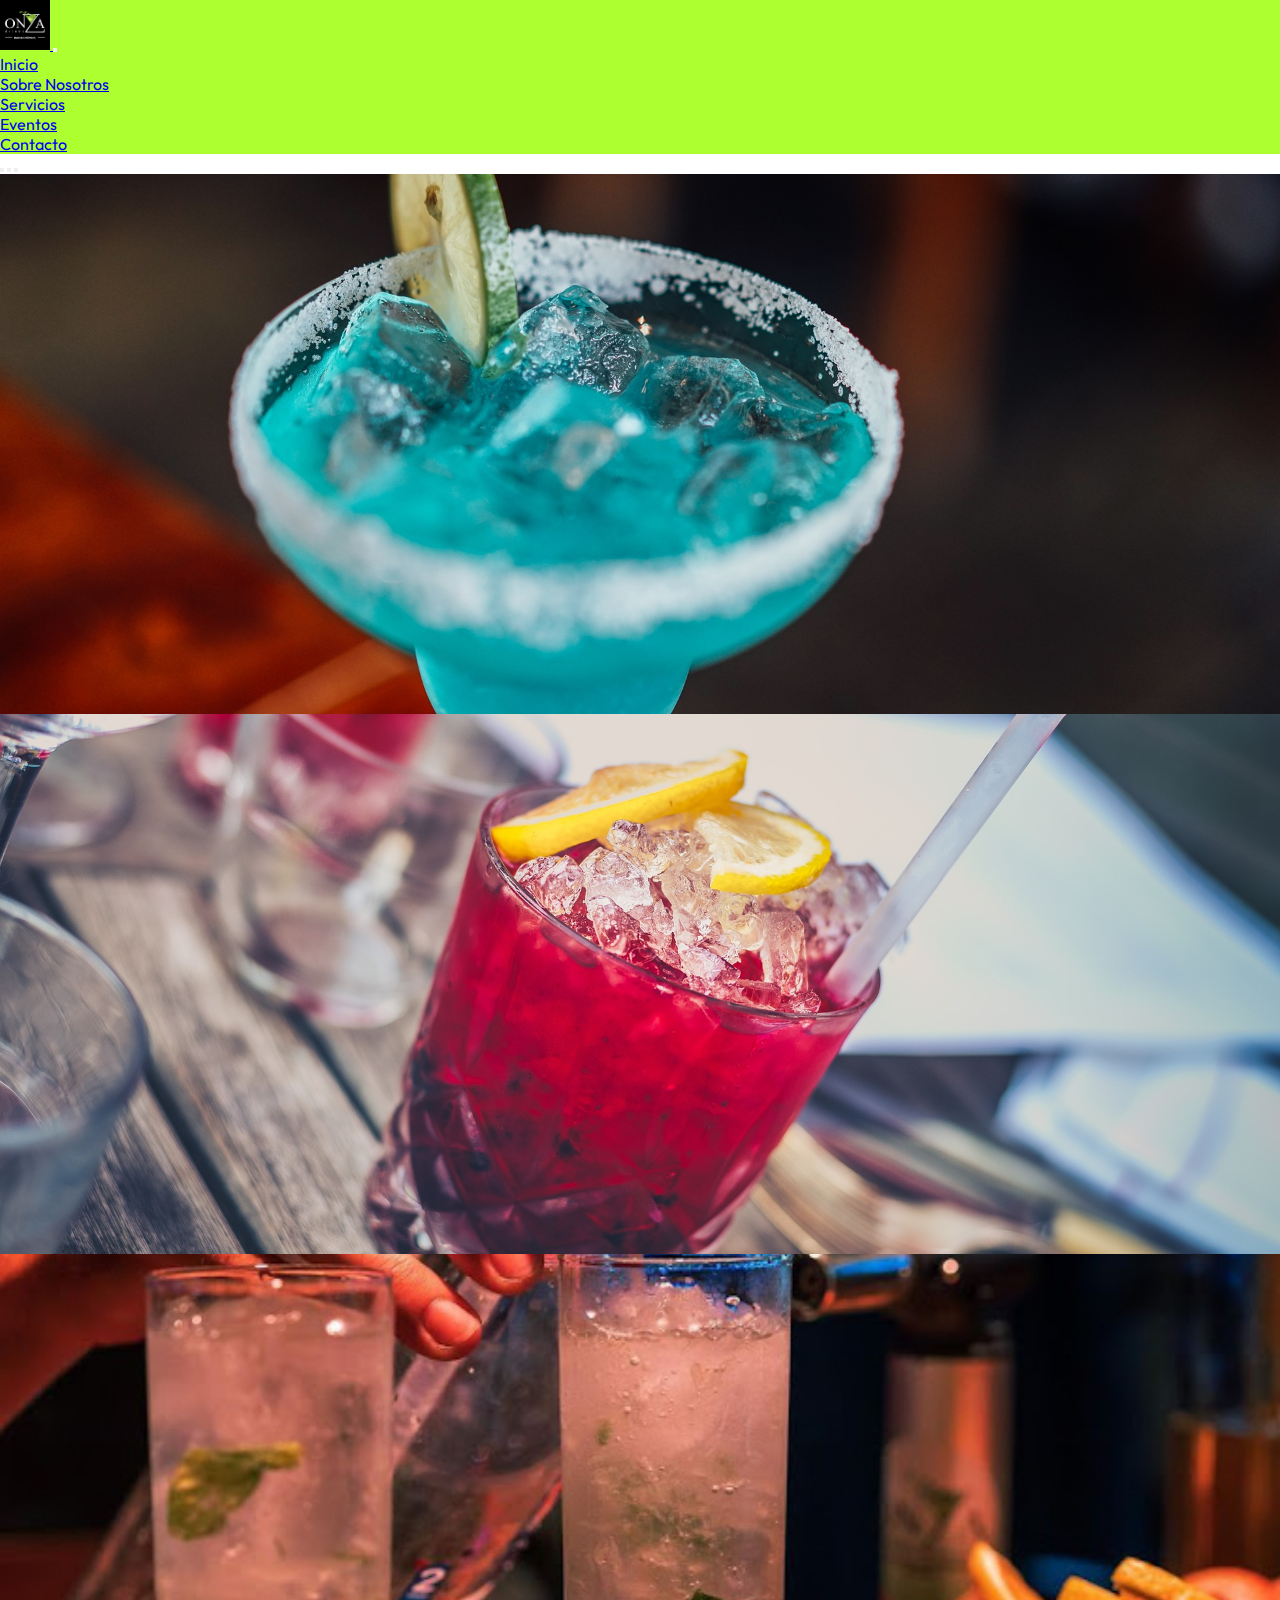
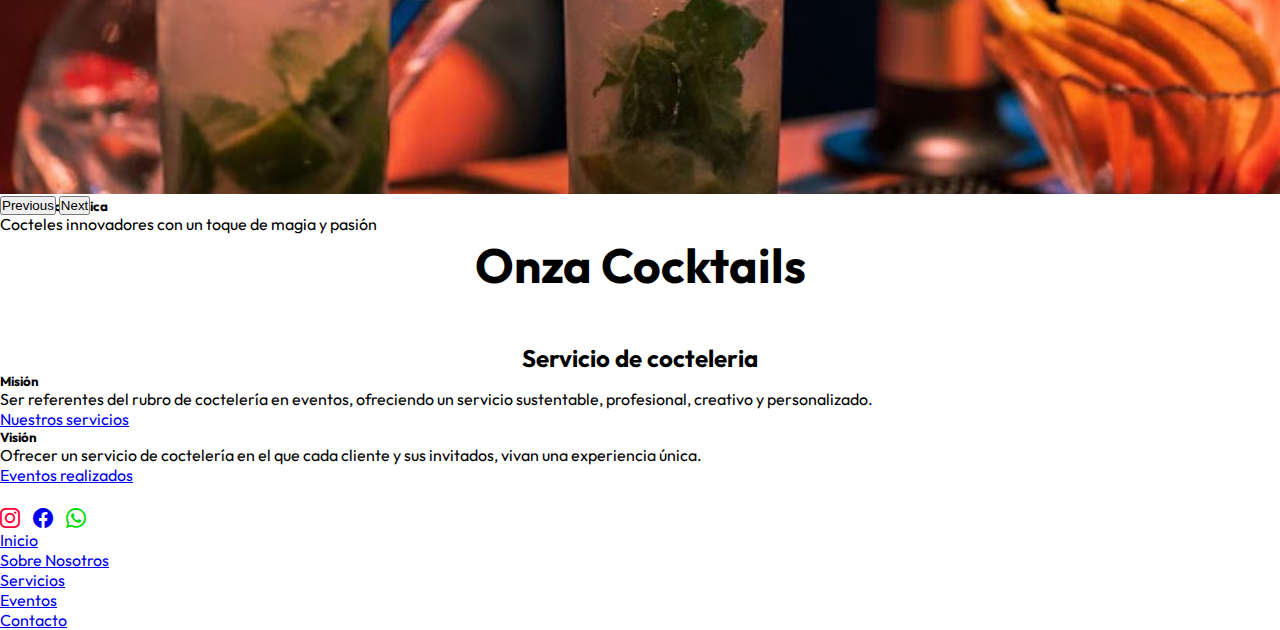
<file: index.html>
<!DOCTYPE html>
<html lang="es">

<head>
  <meta charset="UTF-8">
  <meta name="viewport" content="width=device-width, initial-scale=1.0">
  <title>Onza cocktails - Inicio</title>
  <link href="https://cdn.jsdelivr.net/npm/bootstrap@5.1.3/dist/css/bootstrap.min.css" rel="stylesheet"
    integrity="sha384-1BmE4kWBq78iYhFldvKuhfTAU6auU8tT94WrHftjDbrCEXSU1oBoqyl2QvZ6jIW3" crossorigin="anonymous">
  <link rel="stylesheet" href="https://cdn.jsdelivr.net/npm/bootstrap-icons@1.10.5/font/bootstrap-icons.css">
  <link rel="shortcut icon" href="favicon.ico" type="image/x-icon">
  <link rel="stylesheet" href="./css/estilos.css">
</head>

<body>
  <header class="header">
    <!--Navegacion de bootstrap con menu hamburguesa modificada con colores propios-->
    <nav class="navbar navbar-expand-lg fixed-top navbar-light bgGreey">
      <div class="container">
        <a class="navbar-brand" href="#">
          <img src="./assets/img/logo.png" alt="Logo">
        </a>
        <button class="navbar-toggler" type="button" data-bs-toggle="collapse" data-bs-target="#navbarSupportedContent"
          aria-controls="navbarSupportedContent" aria-expanded="false" aria-label="Toggle navigation">
          <span class="navbar-toggler-icon"></span>
        </button>
        <div class="collapse navbar-collapse" id="navbarSupportedContent">
          <ul class="navbar-nav me-auto mb-2 mb-lg-0 w-100 justify-content-end">
            <li class="nav-item">
              <a class="nav-link active" aria-current="page" href="#">Inicio</a>
            </li>
            <li class="nav-item">
              <a class="nav-link" href="./pages/sobrenosotros.html">Sobre Nosotros</a>
            </li>
            <li class="nav-item">
              <a class="nav-link" href="./pages/servicios.html">Servicios</a>
            </li>
            <li class="nav-item">
              <a class="nav-link" href="./pages/eventos.html">Eventos</a>
            </li>
            <li class="nav-item">
              <a class="nav-link" href="./pages/contacto.html">Contacto</a>
            </li>
          </ul>
        </div>
      </div>
    </nav>
    <!--carrusel-->
    <div id="carouselExampleCaptions" class="carousel slide carousel-fade" data-bs-ride="carousel">
      <div class="carousel-indicators">
        <button type="button" data-bs-target="#carouselExampleCaptions" data-bs-slide-to="0" class="active"
          aria-current="true" aria-label="Slide 1"></button>
        <button type="button" data-bs-target="#carouselExampleCaptions" data-bs-slide-to="1"
          aria-label="Slide 2"></button>
        <button type="button" data-bs-target="#carouselExampleCaptions" data-bs-slide-to="2"
          aria-label="Slide 3"></button>
      </div>
      <div class="carousel-inner">
        <div class="carousel-item active">
          <img src="./assets/img/margarita.jpg" class="d-block w-100" alt="tragoMargarita">
          <div class="carousel-caption d-none d-md-block">
            <h5>Servicio de excelencia</h5>
            <p>Cócteles que despiertan tus sentidos y elevan tu experiencia.</p>
          </div>
        </div>
        <div class="carousel-item">
          <img src="./assets/img/negroni.jpg" class="d-block w-100" alt="negroni">
          <div class="carousel-caption d-none d-md-block">
            <h5>Cocteles clásicos</h5>
            <p>Experimenta la fusión perfecta entre tradición y creatividad en nuestros cocteles.</p>
          </div>
        </div>
        <div class="carousel-item">
          <img src="./assets/img/mojito.jpg" class="d-block w-100" alt="mojito">
          <div class="carousel-caption d-none d-md-block">
            <h5>Experiencia única</h5>
            <p>Cocteles innovadores con un toque de magia y pasión</p>
          </div>
        </div>
      </div>
      <button class="carousel-control-prev" type="button" data-bs-target="#carouselExampleCaptions"
        data-bs-slide="prev">
        <span class="carousel-control-prev-icon" aria-hidden="true"></span>
        <span class="visually-hidden">Previous</span>
      </button>
      <button class="carousel-control-next" type="button" data-bs-target="#carouselExampleCaptions"
        data-bs-slide="next">
        <span class="carousel-control-next-icon" aria-hidden="true"></span>
        <span class="visually-hidden">Next</span>
      </button>
    </div>
  </header>

  <main class="container-fluid">
    <section>
      <div class="contenedorTituloPrincipal">
        <h1>Onza Cocktails</h1>
        <h2>Servicio de cocteleria</h2>
      </div>
      <div class="row">
        <div class="col-sm-6">
          <div class="card border-success">
            <div class="card-body">
              <h5 class="card-title">Misión</h5>
              <p class="card-text">Ser referentes del rubro de coctelería en eventos, ofreciendo un servicio
                sustentable, profesional, creativo y personalizado.</p>
              <a href="./pages/servicios.html" class="btn btn-success">Nuestros servicios</a>
            </div>
          </div>
        </div>
        <div class="col-sm-6">
          <div class="card border-success">
            <div class="card-body">
              <h5 class="card-title">Visión</h5>
              <p class="card-text">Ofrecer un servicio de coctelería en el que cada cliente y sus invitados, vivan una
                experiencia única.</p>
              <a href="./pages/eventos.html" class="btn btn-success">Eventos realizados</a>
            </div>
          </div>
        </div>
      </div>
    </section>
  </main>

  <footer class="footer container-fluid">
    <div class="row justify-content-center align-items-center bg-black">
      <div class="text-center">
        <a target="_blank" href="https://www.instagram.com/onzacocktails/"><i class="bi bi-instagram"></i></a>
        <a target="_blank" href="http://www.facebook.com/OnzaDrinks"><i class="bi bi-facebook"></i></a>
        <a target="_blank" href="./pages/404.html"><i class="bi bi-whatsapp"></i></a>
      </div>
      <ul class="nav justify-content-center navbar-light bg-black">
        <li class="nav-item">
          <a class="nav-link active" aria-current="page" href="#">Inicio</a>
        </li>
        <li class="nav-item">
          <a class="nav-link" href="./pages/sobrenosotros.html">Sobre Nosotros</a>
        </li>
        <li class="nav-item">
          <a class="nav-link" href="./pages/servicios.html">Servicios</a>
        </li>
        <li class="nav-item">
          <a class="nav-link" href="./pages/eventos.html">Eventos</a>
        </li>
        <li class="nav-item">
          <a class="nav-link" href="./pages/contacto.html">Contacto</a>
        </li>
      </ul>
    </div>
  </footer>
  <script src="https://cdn.jsdelivr.net/npm/bootstrap@5.1.3/dist/js/bootstrap.bundle.min.js"
    integrity="sha384-ka7Sk0Gln4gmtz2MlQnikT1wXgYsOg+OMhuP+IlRH9sENBO0LRn5q+8nbTov4+1p"
    crossorigin="anonymous"></script>
</body>

</html>
</file>
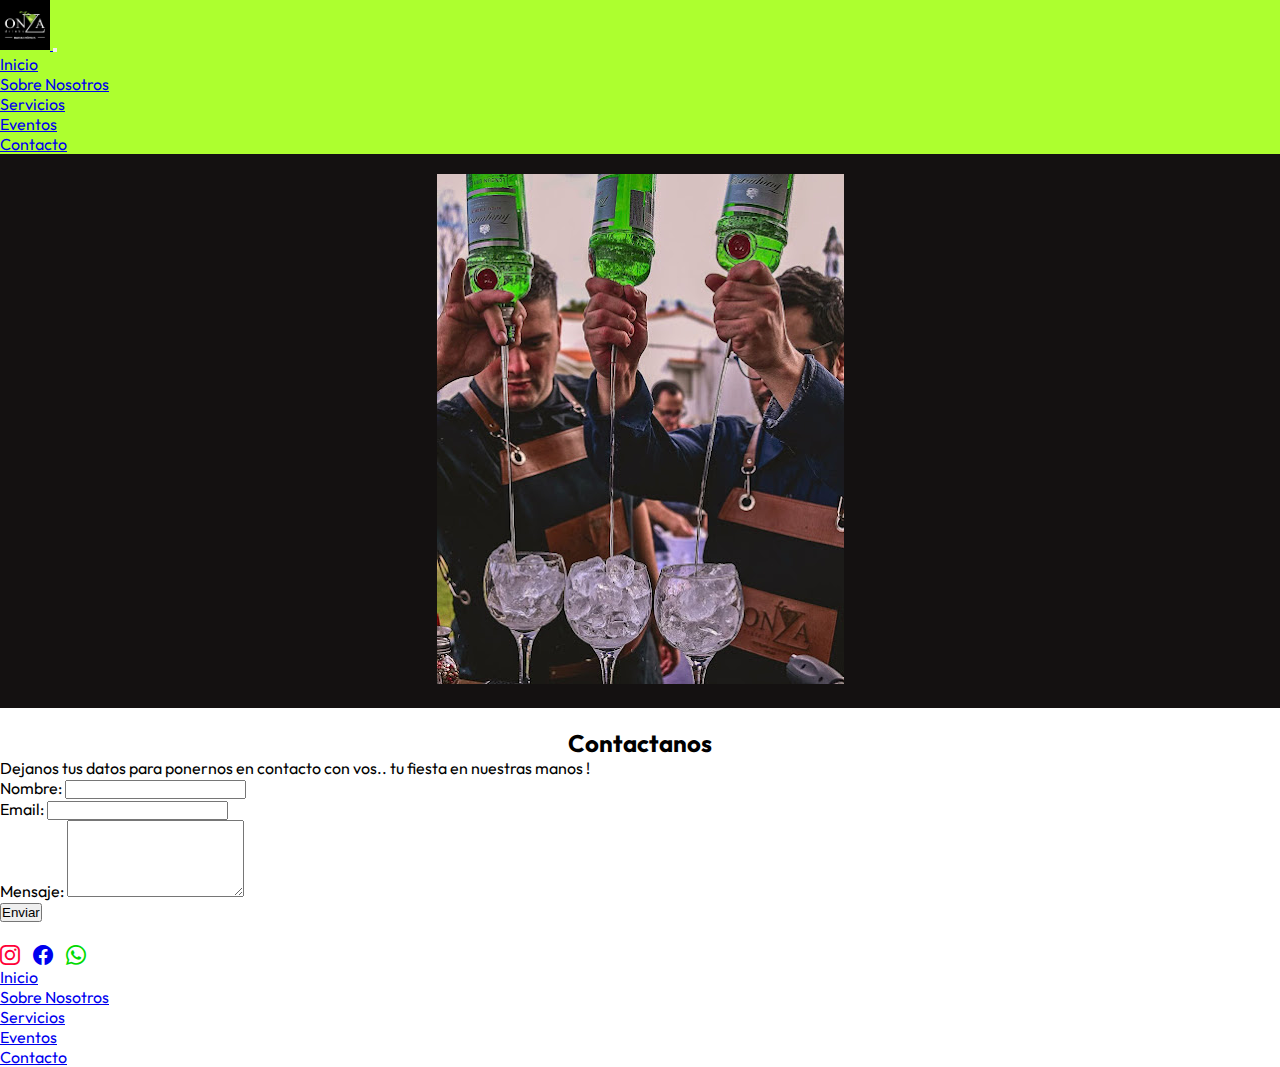
<file: pages/contacto.html>
<!DOCTYPE html>
<html lang="es">

<head>
  <meta charset="UTF-8">
  <meta name="viewport" content="width=device-width, initial-scale=1.0">
  <title>Contacto</title>
  <link href="https://cdn.jsdelivr.net/npm/bootstrap@5.1.3/dist/css/bootstrap.min.css" rel="stylesheet"
    integrity="sha384-1BmE4kWBq78iYhFldvKuhfTAU6auU8tT94WrHftjDbrCEXSU1oBoqyl2QvZ6jIW3" crossorigin="anonymous">
  <link rel="stylesheet" href="https://cdn.jsdelivr.net/npm/bootstrap-icons@1.10.5/font/bootstrap-icons.css">
  <link rel="shortcut icon" href="../favicon.ico" type="image/x-icon">
  <link rel="stylesheet" href="../css/estilos.css">
</head>

<body>
  <header class="header">
    <!--Navegacion de bootstrap con menu hamburguesa modificada con colores propios-->
    <nav class="navbar navbar-expand-lg fixed-top navbar-light bgGreey">
      <div class="container">
        <a class="navbar-brand" href="../index.html">
          <img src="../assets/img/logo.png" alt="Logo">
        </a>
        <button class="navbar-toggler" type="button" data-bs-toggle="collapse" data-bs-target="#navbarSupportedContent"
          aria-controls="navbarSupportedContent" aria-expanded="false" aria-label="Toggle navigation">
          <span class="navbar-toggler-icon"></span>
        </button>
        <div class="collapse navbar-collapse" id="navbarSupportedContent">
          <ul class="navbar-nav me-auto mb-2 mb-lg-0 w-100 justify-content-end">
            <li class="nav-item">
              <a class="nav-link" aria-current="page" href="../index.html">Inicio</a>
            </li>
            <li class="nav-item">
              <a class="nav-link" href="../pages/sobrenosotros.html">Sobre Nosotros</a>
            </li>
            <li class="nav-item">
              <a class="nav-link" href="../pages/servicios.html">Servicios</a>
            </li>
            <li class="nav-item">
              <a class="nav-link" href="../pages/eventos.html">Eventos</a>
            </li>
            <li class="nav-item">
              <a class="nav-link active" href="../pages/contacto.html">Contacto</a>
            </li>
          </ul>
        </div>
      </div>
    </nav>
    <!--banner-->
    <div class="jumbotron banner">
      <img src="../assets/img/accion.jpg" class="img-fluid" alt="Banner">
    </div>
  </header>

  <main class="container-fluid">
    <section>
      <div class="contenedorTituloPrincipal">
        <!--Formulario de contacto-->
        <div class="container">
          <h2>Contactanos</h2>
          <p>Dejanos tus datos para ponernos en contacto con vos.. tu fiesta en nuestras manos ! </p>
          <form action="#" method="post">
            <div class="form-group">
              <label for="nombre">Nombre:</label>
              <input type="text" class="form-control" id="nombre" name="nombre" required>
            </div>
            <div class="form-group">
              <label for="email">Email:</label>
              <input type="email" class="form-control" id="email" name="email" required>
            </div>
            <div class="form-group">
              <label for="mensaje">Mensaje:</label>
              <textarea class="form-control" id="mensaje" name="mensaje" rows="5" required></textarea>
            </div>
            <button type="submit" class="btn btn-success">Enviar</button>
          </form>
        </div>
    </section>
  </main>
  <!--Comienza el footer-->
  <footer class="footer container-fluid">
    <div class="row justify-content-center align-items-center bg-black">
      <div class="text text-center">
        <a target="_blank" href="https://www.instagram.com/onzacocktails/"><i class="bi bi-instagram"></i></a>
        <a target="_blank" href="http://www.facebook.com/OnzaDrinks"><i class="bi bi-facebook"></i></a>
        <a target="_blank" href="../pages/404.html"><i class="bi bi-whatsapp"></i></a>
      </div>
      <ul class="nav justify-content-center">
        <li class="nav-item">
          <a class="nav-link active" aria-current="page" href="../index.html">Inicio</a>
        </li>
        <li class="nav-item">
          <a class="nav-link" href="../pages/sobrenosotros.html">Sobre Nosotros</a>
        </li>
        <li class="nav-item">
          <a class="nav-link" href="../pages/servicios.html">Servicios</a>
        </li>
        <li class="nav-item">
          <a class="nav-link" href="../pages/eventos.html">Eventos</a>
        </li>
        <li class="nav-item">
          <a class="nav-link active" href="#">Contacto</a>
        </li>
      </ul>
    </div>
  </footer>
  <script src="https://cdn.jsdelivr.net/npm/bootstrap@5.1.3/dist/js/bootstrap.bundle.min.js"
    integrity="sha384-ka7Sk0Gln4gmtz2MlQnikT1wXgYsOg+OMhuP+IlRH9sENBO0LRn5q+8nbTov4+1p"
    crossorigin="anonymous"></script>
</body>

</html>
</file>
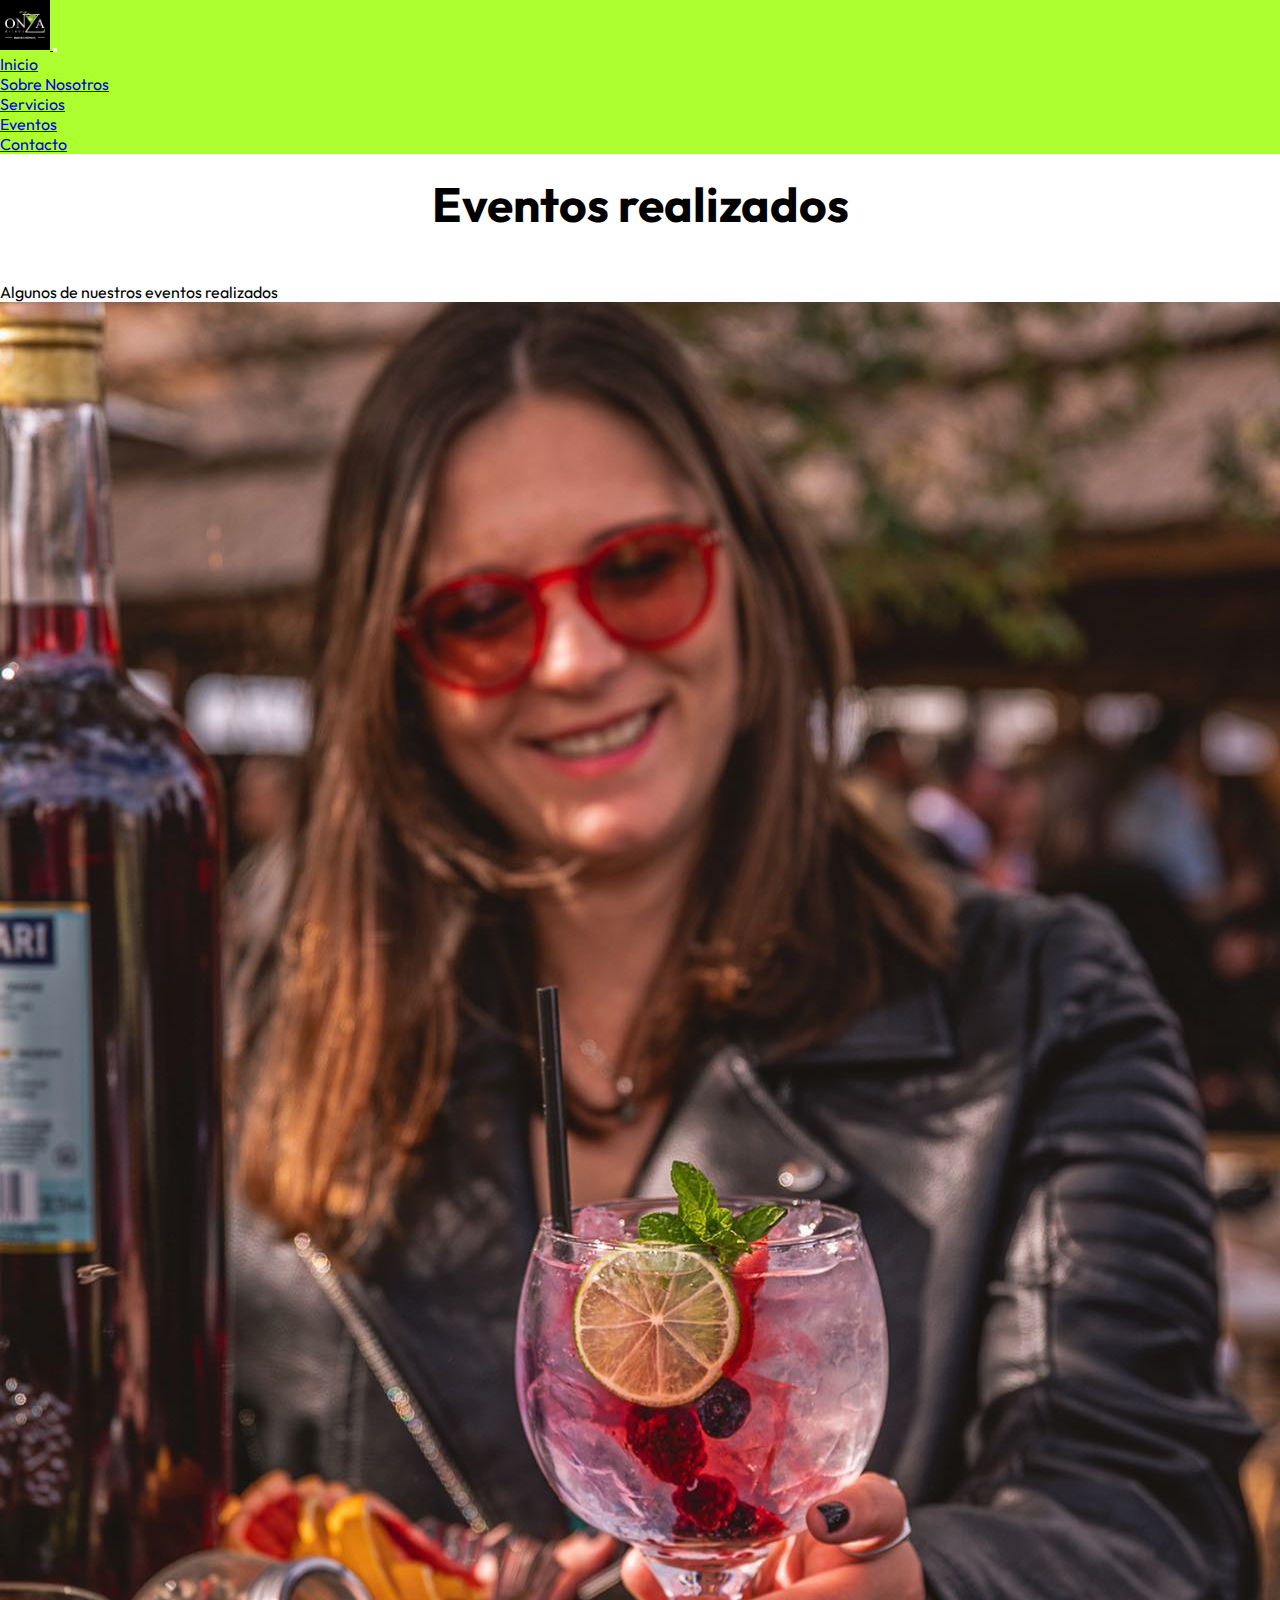
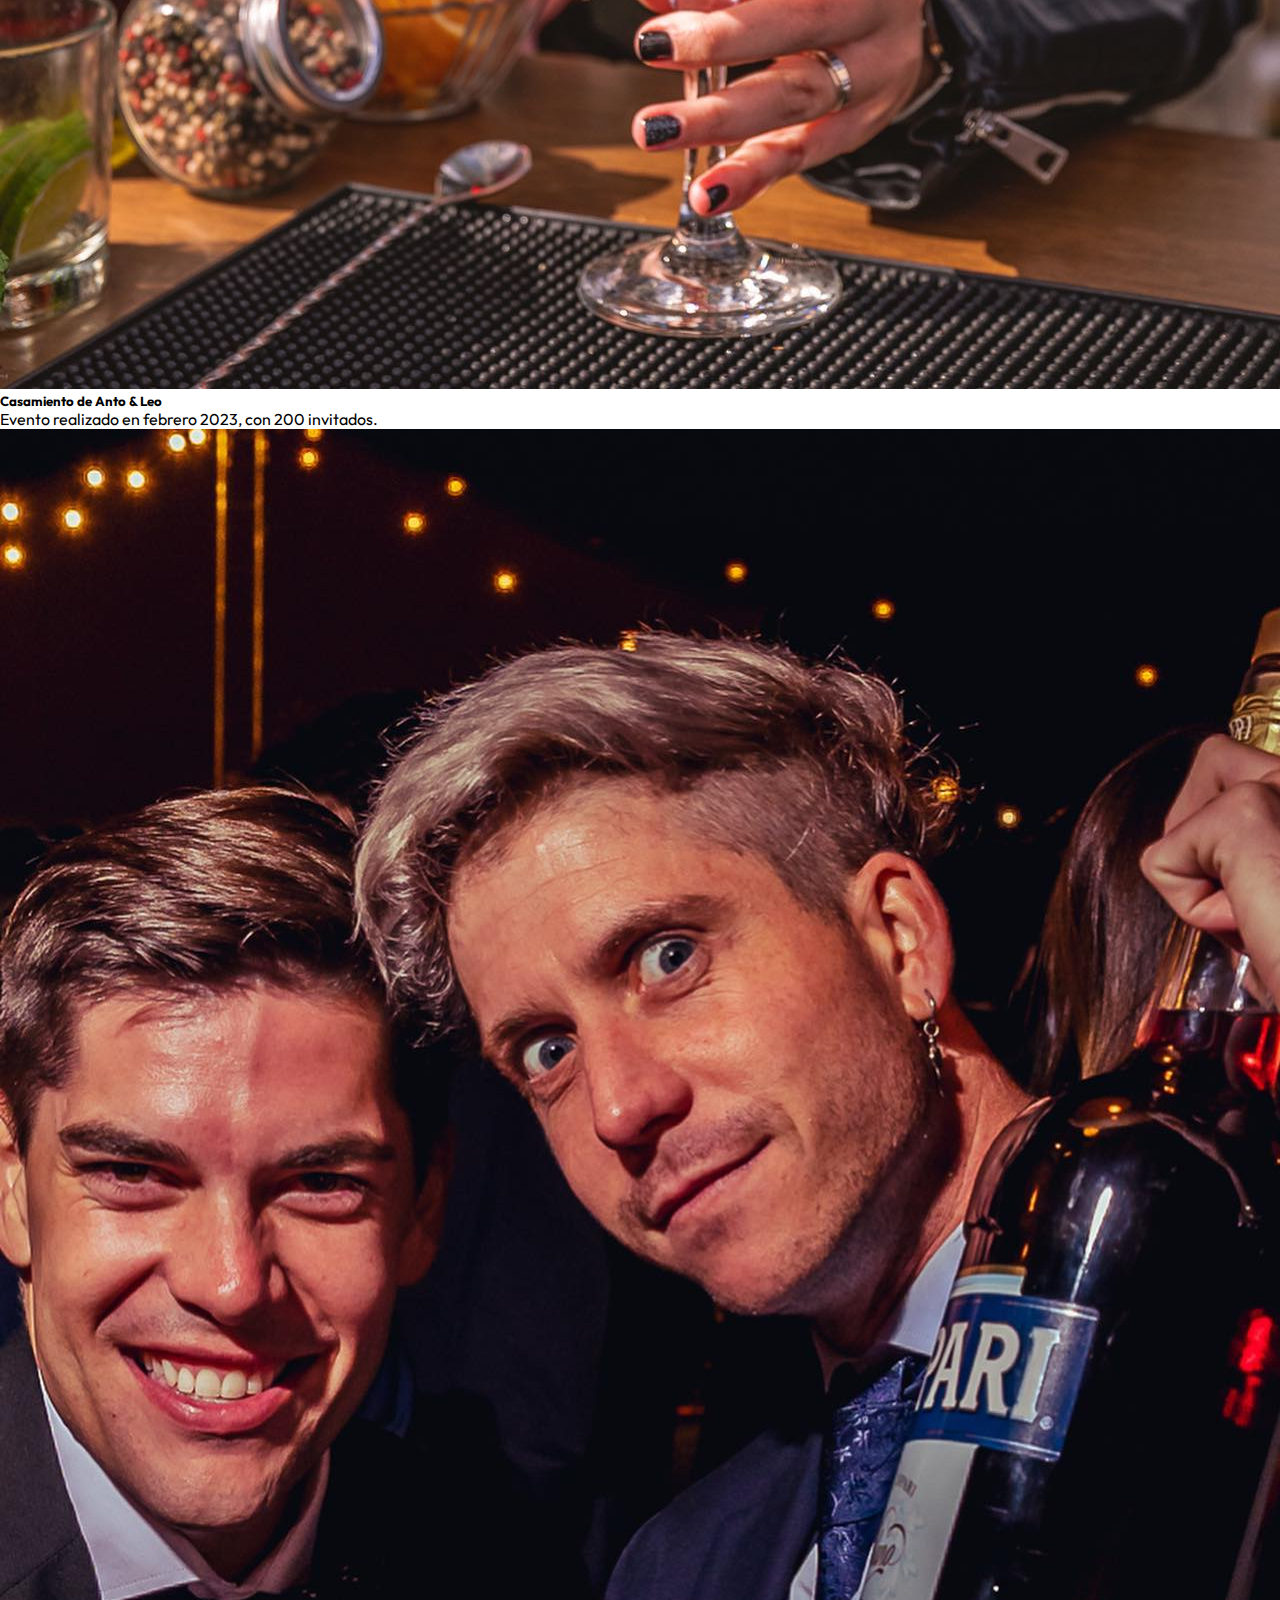
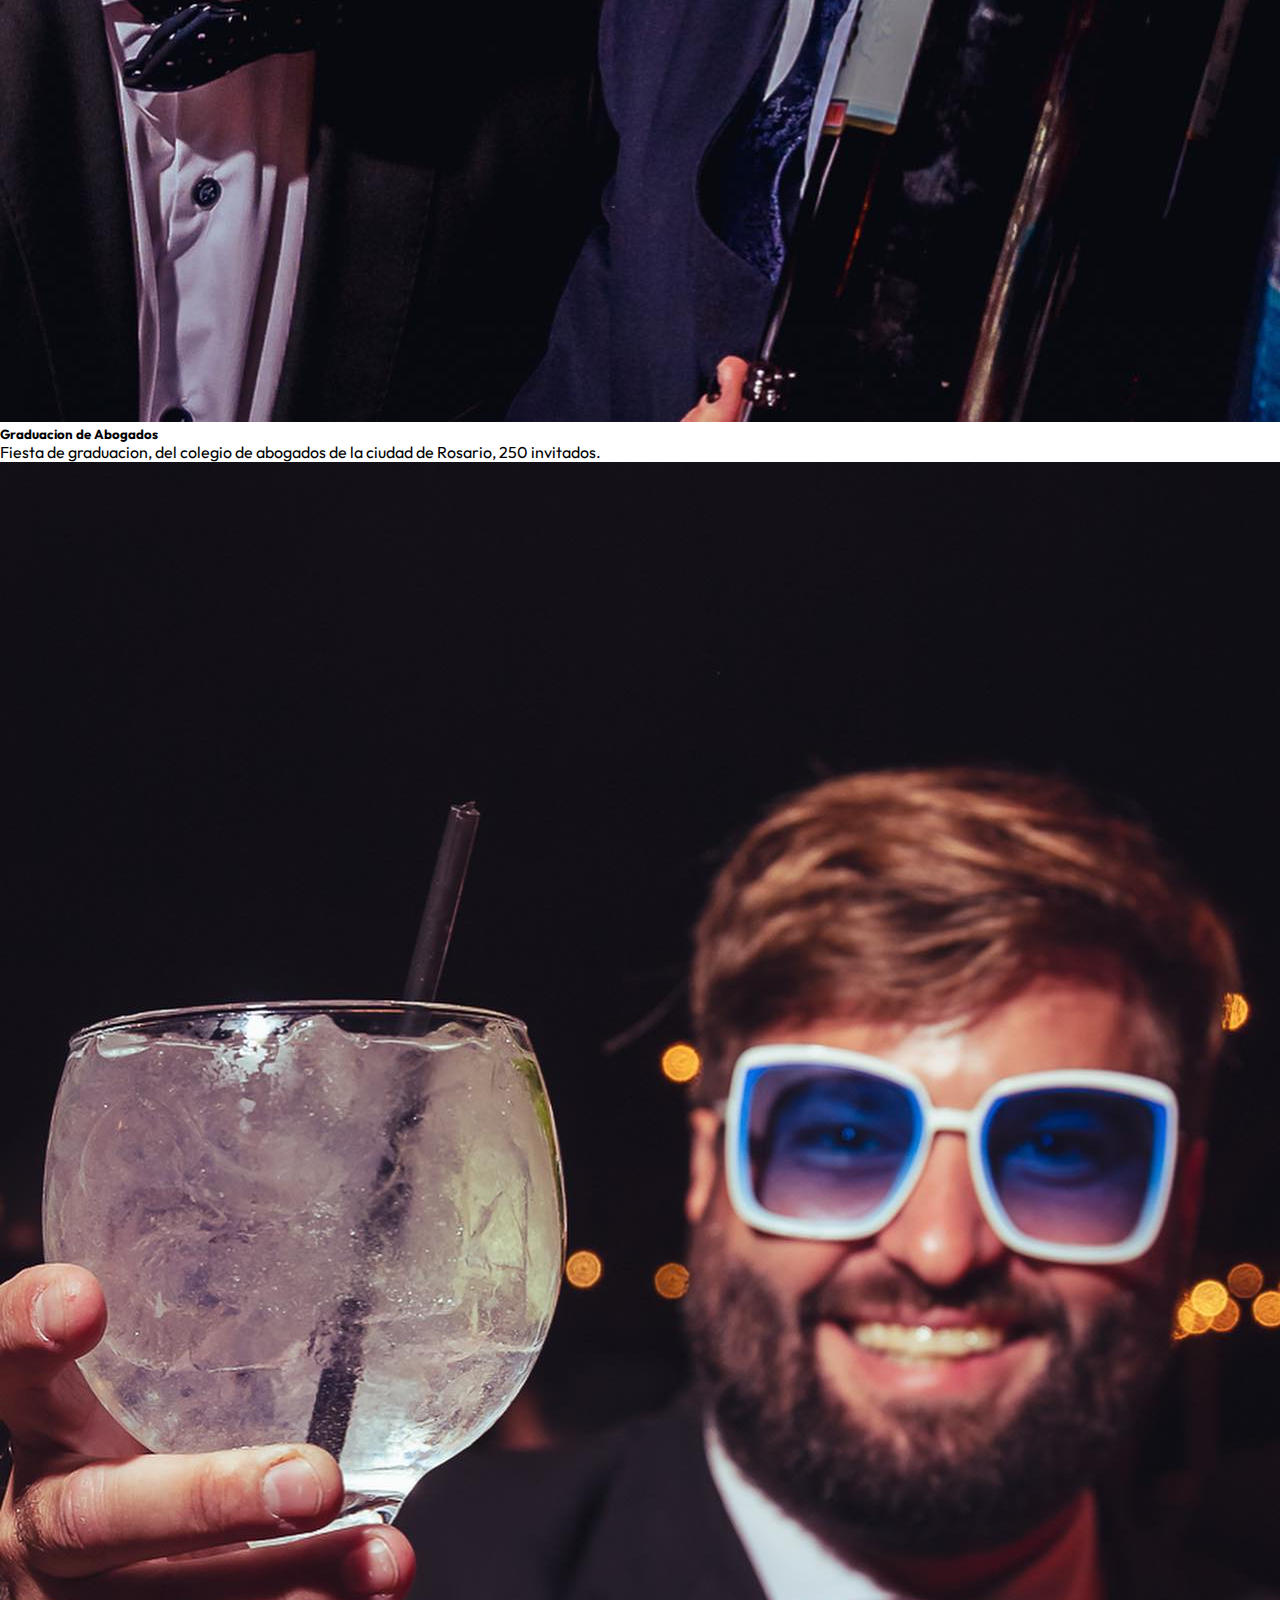
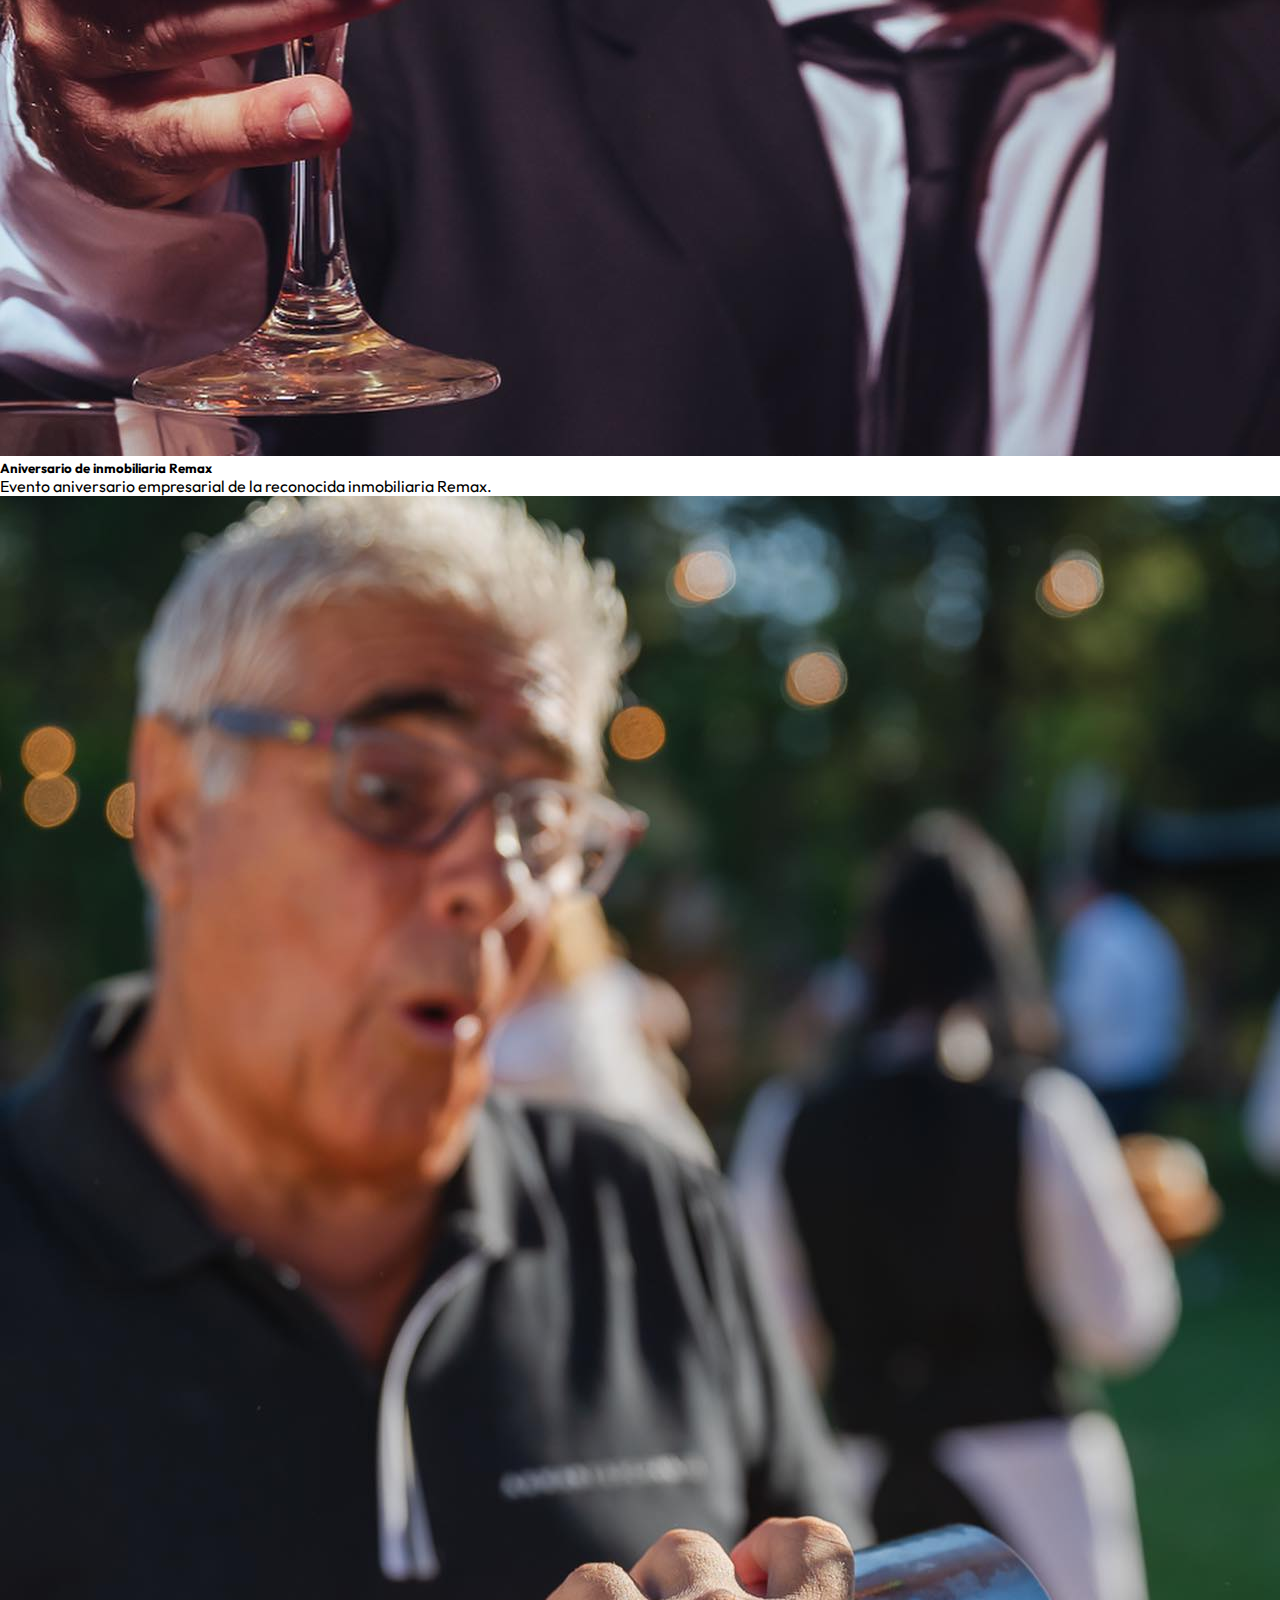
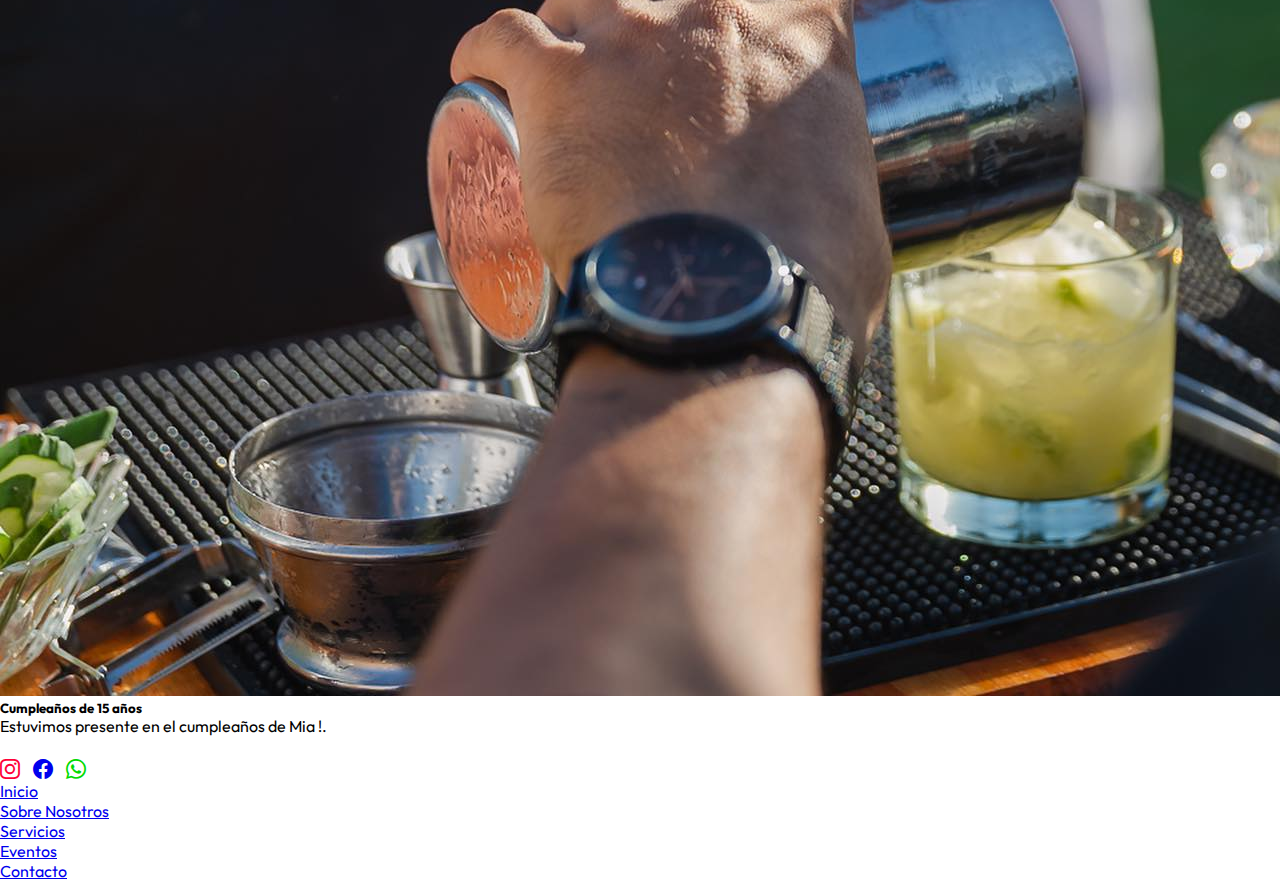
<file: pages/eventos.html>
<!DOCTYPE html>
<html lang="es">

<head>
  <meta charset="UTF-8">
  <meta name="viewport" content="width=device-width, initial-scale=1.0">
  <title>Eventos</title>
  <link href="https://cdn.jsdelivr.net/npm/bootstrap@5.1.3/dist/css/bootstrap.min.css" rel="stylesheet"
    integrity="sha384-1BmE4kWBq78iYhFldvKuhfTAU6auU8tT94WrHftjDbrCEXSU1oBoqyl2QvZ6jIW3" crossorigin="anonymous">
  <link rel="stylesheet" href="https://cdn.jsdelivr.net/npm/bootstrap-icons@1.10.5/font/bootstrap-icons.css">
  <link rel="shortcut icon" href="../favicon.ico" type="image/x-icon">
  <link rel="stylesheet" href="../css/estilos.css">
</head>

<body>
  <header class="header">
    <!--Navegacion de bootstrap con menu hamburguesa modificada con colores propios-->
    <nav class="navbar navbar-expand-lg navbar-light bgGreey">
      <div class="container">
        <a class="navbar-brand" href="../index.html">
          <img src="../assets/img/logo.png" alt="Logo" >
        </a>
        <button class="navbar-toggler" type="button" data-bs-toggle="collapse" data-bs-target="#navbarSupportedContent"
          aria-controls="navbarSupportedContent" aria-expanded="false" aria-label="Toggle navigation">
          <span class="navbar-toggler-icon"></span>
        </button>
        <div class="collapse navbar-collapse" id="navbarSupportedContent">
          <ul class="navbar-nav me-auto mb-2 mb-lg-0 w-100 justify-content-end">
            <li class="nav-item">
              <a class="nav-link" aria-current="page" href="../index.html">Inicio</a>
            </li>
            <li class="nav-item">
              <a class="nav-link" href="../pages/sobrenosotros.html">Sobre Nosotros</a>
            </li>
            <li class="nav-item">
              <a class="nav-link" href="../pages/servicios.html">Servicios</a>
            </li>
            <li class="nav-item">
              <a class="nav-link active" href="../pages/eventos.html">Eventos</a>
            </li>
            <li class="nav-item">
              <a class="nav-link" href="../pages/contacto.html">Contacto</a>
            </li>
          </ul>
        </div>
      </div>
    </nav>
  </header>
  <!--Tarjetas con imagenes de diferentes eventos-->
  <main class="container-fluid">
    <section>
      <div class="container">
        <div class="contenedorTituloPrincipal">
          <h1>Eventos realizados</h1>
          <p class="text-center fs-5">Algunos de nuestros eventos realizados</p>
          <div class="row row-cols-1 row-cols-md-2 g-4">
            <div class="col">
              <div class="card border-success h-100">
                <img src="../assets/img/invitados1.jpg" class="card-img-top" alt="casamiento">
                <div class="card-body">
                  <h5 class="card-title">Casamiento de Anto & Leo</h5>
                  <p class="card-text">Evento realizado en febrero 2023, con 200 invitados.</p>
                </div>
              </div>
            </div>
            <div class="col">
              <div class="card border-success h-100">
                <img src="../assets/img/invitados2.jpg" class="card-img-top" alt="graduacion">
                <div class="card-body">
                  <h5 class="card-title">Graduacion de Abogados</h5>
                  <p class="card-text">Fiesta de graduacion, del colegio de abogados de la ciudad de Rosario, 250
                    invitados.</p>
                </div>
              </div>
            </div>
            <div class="col">
              <div class="card border-success h-100">
                <img src="../assets/img/invitados3.jpg" class="card-img-top" alt="empresarial">
                <div class="card-body">
                  <h5 class="card-title">Aniversario de inmobiliaria Remax</h5>
                  <p class="card-text">Evento aniversario empresarial de la reconocida inmobiliaria Remax.</p>
                </div>
              </div>
            </div>
            <div class="col">
              <div class="card border-success h-100">
                <img src="../assets/img/invitados4.jpg" class="card-img-top" alt="cumpleaños">
                <div class="card-body">
                  <h5 class="card-title">Cumpleaños de 15 años</h5>
                  <p class="card-text">Estuvimos presente en el cumpleaños de Mia !.</p>
                </div>
              </div>
            </div>
          </div>
    </section>
  </main>
  <!--Comienza el footer-->
  <footer class="footer container-fluid">
    <div class="row justify-content-center align-items-center bg-black">
      <div class="text text-center">
        <!--Redes sociales-->
        <a target="_blank" href="https://www.instagram.com/onzacocktails/"><i class="bi bi-instagram"></i></a>
        <a target="_blank" href="http://www.facebook.com/OnzaDrinks"><i class="bi bi-facebook"></i></a>
        <a target="_blank" href="../pages/404.html"><i class="bi bi-whatsapp"></i></a>
      </div>
      <ul class="nav justify-content-center">
        <li class="nav-item">
          <a class="nav-link" aria-current="page" href="../index.html">Inicio</a>
        </li>
        <li class="nav-item">
          <a class="nav-link" href="../pages/sobrenosotros.html">Sobre Nosotros</a>
        </li>
        <li class="nav-item">
          <a class="nav-link" href="../pages/servicios.html">Servicios</a>
        </li>
        <li class="nav-item">
          <a class="nav-link active" href="../pages/eventos.html">Eventos</a>
        </li>
        <li class="nav-item">
          <a class="nav-link" href="../pages/contacto.html">Contacto</a>
        </li>
      </ul>
    </div>
  </footer>
  <script src="https://cdn.jsdelivr.net/npm/bootstrap@5.1.3/dist/js/bootstrap.bundle.min.js"
    integrity="sha384-ka7Sk0Gln4gmtz2MlQnikT1wXgYsOg+OMhuP+IlRH9sENBO0LRn5q+8nbTov4+1p"
    crossorigin="anonymous"></script>
</body>

</html>
</file>
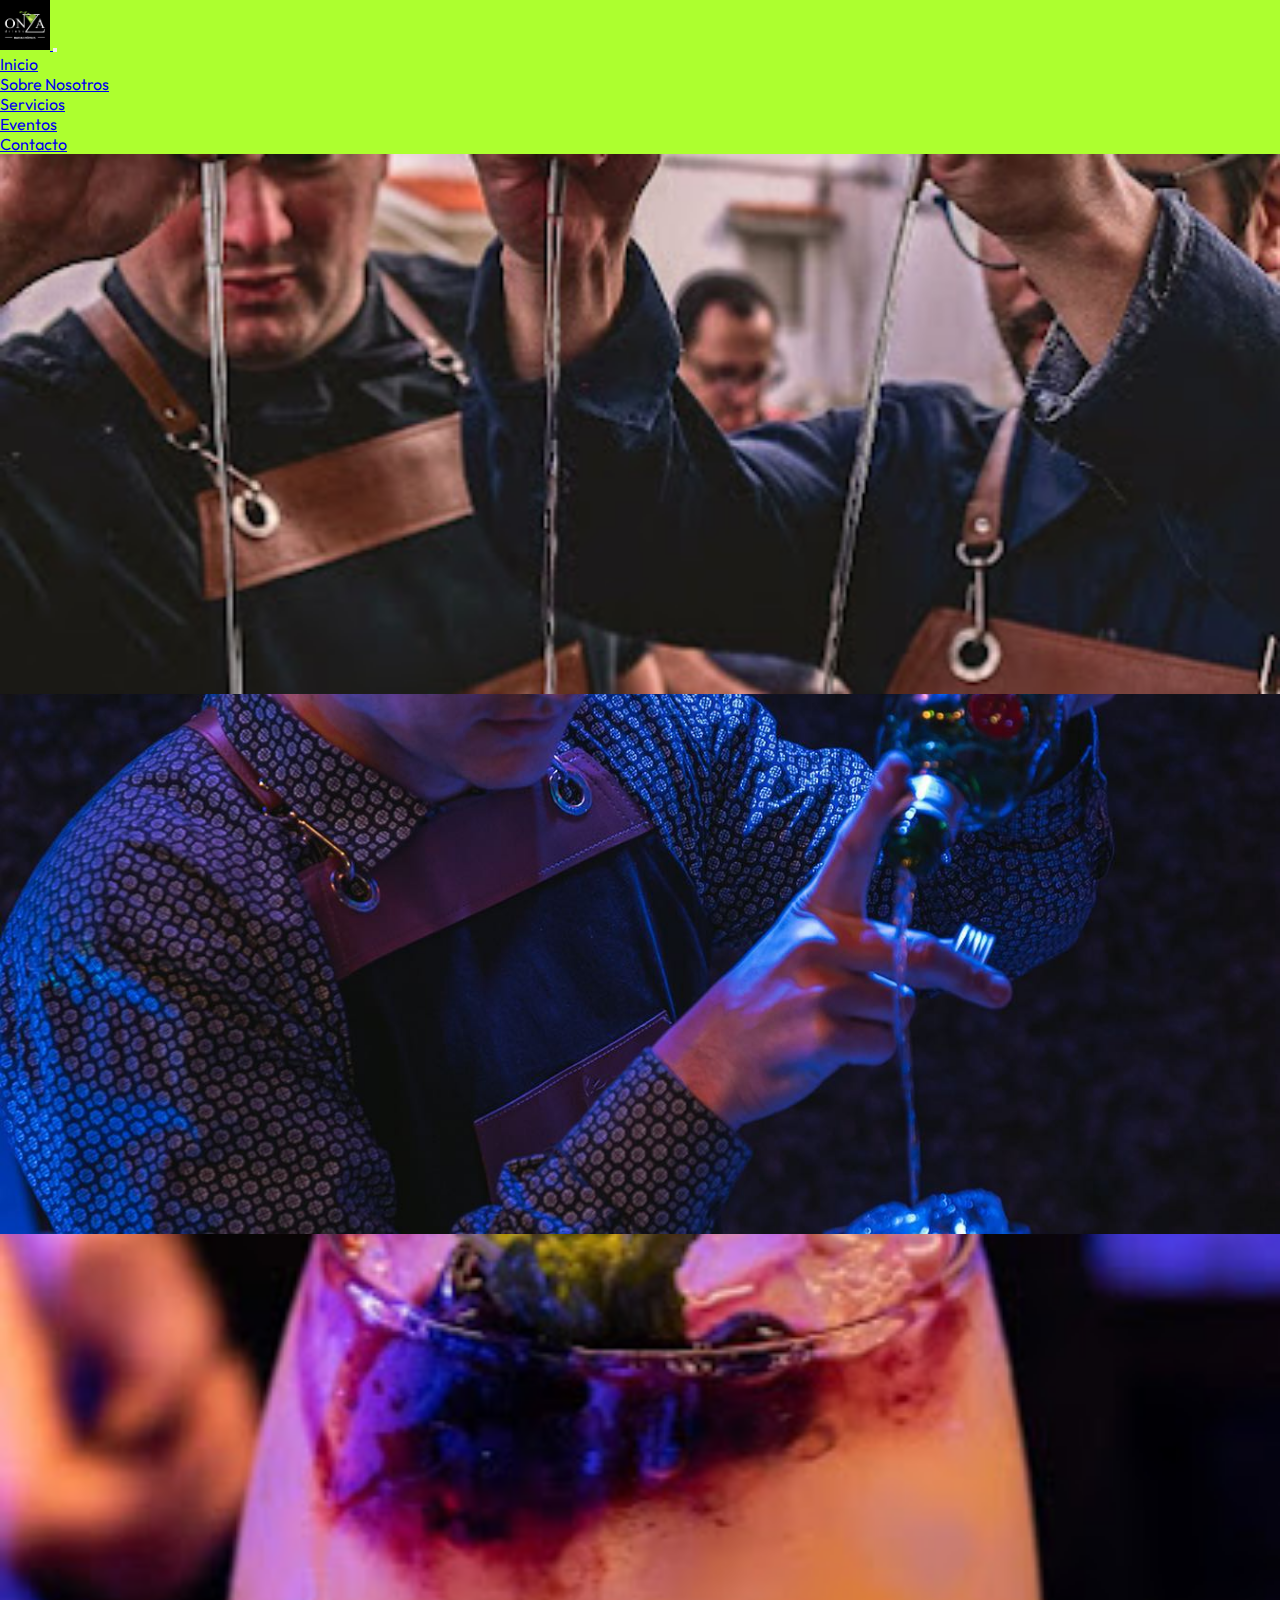
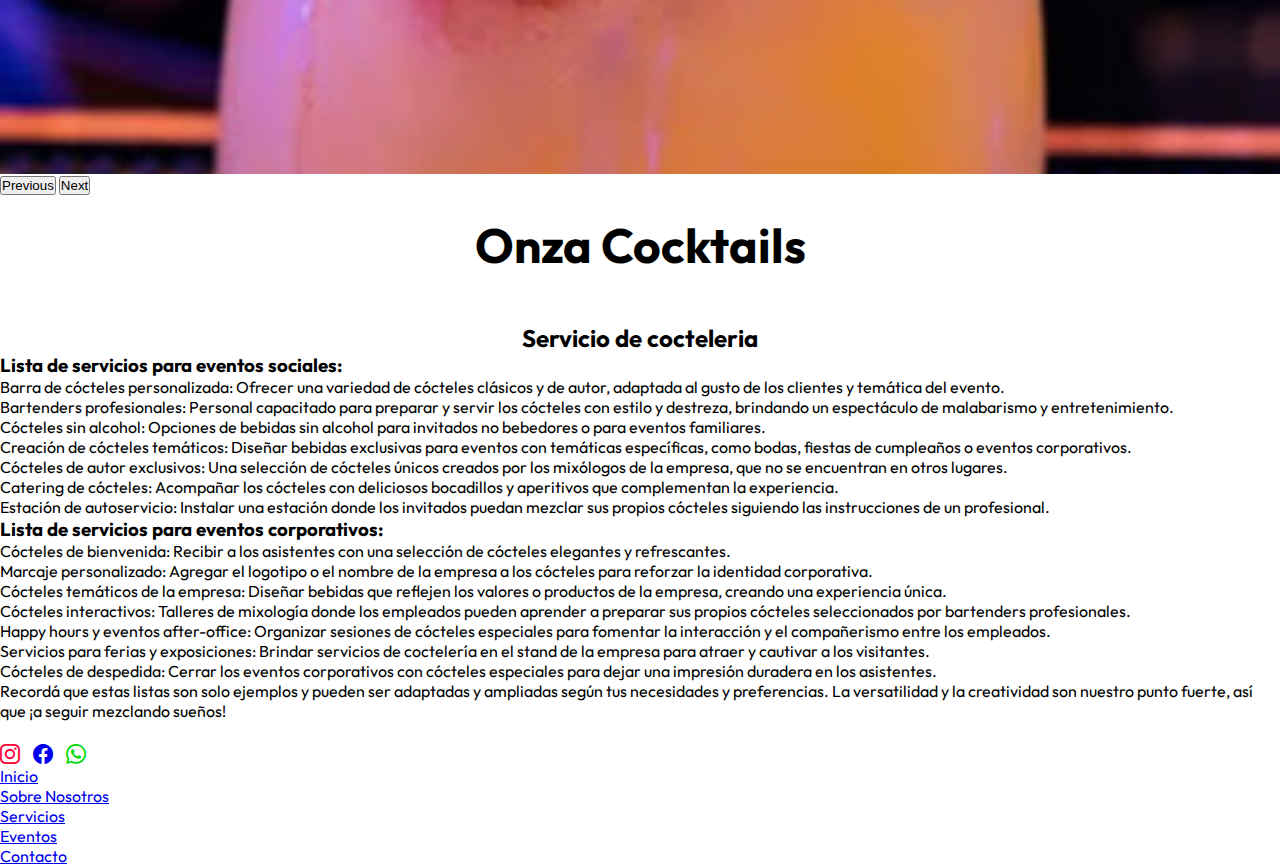
<file: pages/servicios.html>
<!DOCTYPE html>
<html lang="es">

<head>
  <meta charset="UTF-8">
  <meta name="viewport" content="width=device-width, initial-scale=1.0">
  <title>Servicios</title>
  <link href="https://cdn.jsdelivr.net/npm/bootstrap@5.1.3/dist/css/bootstrap.min.css" rel="stylesheet"
    integrity="sha384-1BmE4kWBq78iYhFldvKuhfTAU6auU8tT94WrHftjDbrCEXSU1oBoqyl2QvZ6jIW3" crossorigin="anonymous">
  <link rel="stylesheet" href="https://cdn.jsdelivr.net/npm/bootstrap-icons@1.10.5/font/bootstrap-icons.css">
  <link rel="shortcut icon" href="../favicon.ico" type="image/x-icon">
  <link rel="stylesheet" href="../css/estilos.css">
</head>

<body>
  <header class="header">
    <!--Navegacion de bootstrap con menu hamburguesa modificada con colores propios-->
    <nav class="navbar navbar-expand-lg fixed-top navbar-light bgGreey">
      <div class="container">
        <a class="navbar-brand" href="../index.html">
          <img src="../assets/img/logo.png" alt="Logo">
        </a>
        <button class="navbar-toggler" type="button" data-bs-toggle="collapse" data-bs-target="#navbarSupportedContent"
          aria-controls="navbarSupportedContent" aria-expanded="false" aria-label="Toggle navigation">
          <span class="navbar-toggler-icon"></span>
        </button>
        <div class="collapse navbar-collapse" id="navbarSupportedContent">
          <ul class="navbar-nav me-auto mb-2 mb-lg-0 w-100 justify-content-end">
            <li class="nav-item">
              <a class="nav-link" aria-current="page" href="../index.html">Inicio</a>
            </li>
            <li class="nav-item">
              <a class="nav-link" href="../pages/sobrenosotros.html">Sobre Nosotros</a>
            </li>
            <li class="nav-item">
              <a class="nav-link active" href="#">Servicios</a>
            </li>
            <li class="nav-item">
              <a class="nav-link" href="../pages/eventos.html">Eventos</a>
            </li>
            <li class="nav-item">
              <a class="nav-link" href="../pages/contacto.html">Contacto</a>
            </li>
          </ul>
        </div>
      </div>
    </nav>
    <!--carrusel-TENGO QUE ACOMODAR EL TAMAÑO DE LAS IMAGENES -->
    <div id="carouselExampleFade" class="carousel slide carousel-fade" data-bs-ride="carousel">
      <div class="carousel-inner">
        <div class="carousel-item active">
          <img src="../assets/img/accion.jpg" class="d-block w-100" alt="preparacion">
        </div>
        <div class="carousel-item">
          <img src="../assets/img/Valentin.jpg" class="d-block w-100" alt="bartender">
        </div>
        <div class="carousel-item">
          <img src="../assets/img/trago.jpg" class="d-block w-100" alt="trago">
        </div>
      </div>
      <button class="carousel-control-prev" type="button" data-bs-target="#carouselExampleFade" data-bs-slide="prev">
        <span class="carousel-control-prev-icon" aria-hidden="true"></span>
        <span class="visually-hidden">Previous</span>
      </button>
      <button class="carousel-control-next" type="button" data-bs-target="#carouselExampleFade" data-bs-slide="next">
        <span class="carousel-control-next-icon" aria-hidden="true"></span>
        <span class="visually-hidden">Next</span>
      </button>
    </div>
  </header>
  <!--Diferentes servicios que ofrece en forma de lista-->
  <main class="container-fluid">
    <section>
      <div class="contenedorTituloPrincipal">
        <h1>Onza Cocktails</h1>
        <h2>Servicio de cocteleria</h2>
      </div>
      <h3>Lista de servicios para eventos sociales:</h3>
      <ol class="list-group list-group-numbered">
        <li class="list-group-item list-group-item-action list-group-item-success">Barra de cócteles personalizada:
          Ofrecer una variedad de cócteles clásicos y de autor, adaptada al gusto de los clientes y temática del evento.
        </li>
        <li class="list-group-item list-group-item-action list-group-item-success">Bartenders profesionales: Personal
          capacitado para preparar y servir los cócteles con estilo y destreza, brindando un espectáculo de malabarismo
          y entretenimiento.</li>
        <li class="list-group-item list-group-item-action list-group-item-success">Cócteles sin alcohol: Opciones de
          bebidas sin alcohol para invitados no bebedores o para eventos familiares.</li>
        <li class="list-group-item list-group-item-action list-group-item-success">Creación de cócteles temáticos:
          Diseñar bebidas exclusivas para eventos con temáticas específicas, como bodas, fiestas de cumpleaños o eventos
          corporativos.</li>
        <li class="list-group-item list-group-item-action list-group-item-success">Cócteles de autor exclusivos: Una
          selección de cócteles únicos creados por los mixólogos de la empresa, que no se encuentran en otros lugares.
        </li>
        <li class="list-group-item list-group-item-action list-group-item-success">Catering de cócteles: Acompañar los
          cócteles con deliciosos bocadillos y aperitivos que complementan la experiencia.</li>
        <li class="list-group-item list-group-item-action list-group-item-success">Estación de autoservicio: Instalar
          una estación donde los invitados puedan mezclar sus propios cócteles siguiendo las instrucciones de un
          profesional.</li>
      </ol>
      <h3>Lista de servicios para eventos corporativos:</h3>
      <ol class="list-group list-group-numbered">
        <li class="list-group-item list-group-item-action list-group-item-success">Cócteles de bienvenida: Recibir a los
          asistentes con una selección de cócteles elegantes y refrescantes.</li>
        <li class="list-group-item list-group-item-action list-group-item-success">Marcaje personalizado: Agregar el
          logotipo o el nombre de la empresa a los cócteles para reforzar la identidad corporativa.</li>
        <li class="list-group-item list-group-item-action list-group-item-success">Cócteles temáticos de la empresa:
          Diseñar bebidas que reflejen los valores o productos de la empresa, creando una experiencia única.</li>
        <li class="list-group-item list-group-item-action list-group-item-success">Cócteles interactivos: Talleres de
          mixología donde los empleados pueden aprender a preparar sus propios cócteles seleccionados por bartenders
          profesionales.</li>
        <li class="list-group-item list-group-item-action list-group-item-success">Happy hours y eventos after-office:
          Organizar sesiones de cócteles especiales para fomentar la interacción y el compañerismo entre los empleados.
        </li>
        <li class="list-group-item list-group-item-action list-group-item-success">Servicios para ferias y exposiciones:
          Brindar servicios de coctelería en el stand de la empresa para atraer y cautivar a los visitantes.</li>
        <li class="list-group-item list-group-item-action list-group-item-success">Cócteles de despedida: Cerrar los
          eventos corporativos con cócteles especiales para dejar una impresión duradera en los asistentes.</li>
      </ol>
      <p class="text-start">Recordá que estas listas son solo ejemplos y pueden ser adaptadas y ampliadas según tus
        necesidades y preferencias. La versatilidad y la creatividad son nuestro punto fuerte, así que ¡a seguir
        mezclando sueños!</p>

    </section>
  </main>
  <!--Comienza el footer-->
  <footer class="footer container-fluid">
    <div class="row justify-content-center align-items-center bg-black">
      <div class="text text-center">
        <a target="_blank" href="https://www.instagram.com/onzacocktails/"><i class="bi bi-instagram"></i></a>
        <a target="_blank" href="http://www.facebook.com/OnzaDrinks"><i class="bi bi-facebook"></i></a>
        <a target="_blank" href="../pages/404.html"><i class="bi bi-whatsapp"></i></a>
      </div>
      <ul class="nav justify-content-center">
        <li class="nav-item">
          <a class="nav-link" aria-current="page" href="../index.html">Inicio</a>
        </li>
        <li class="nav-item">
          <a class="nav-link" href="../pages/sobrenosotros.html">Sobre Nosotros</a>
        </li>
        <li class="nav-item">
          <a class="nav-link active" href="#">Servicios</a>
        </li>
        <li class="nav-item">
          <a class="nav-link" href="../pages/eventos.html">Eventos</a>
        </li>
        <li class="nav-item">
          <a class="nav-link" href="../pages/contacto.html">Contacto</a>
        </li>
      </ul>
    </div>
  </footer>
  <script src="https://cdn.jsdelivr.net/npm/bootstrap@5.1.3/dist/js/bootstrap.bundle.min.js"
    integrity="sha384-ka7Sk0Gln4gmtz2MlQnikT1wXgYsOg+OMhuP+IlRH9sENBO0LRn5q+8nbTov4+1p"
    crossorigin="anonymous"></script>
</body>

</html>
</file>
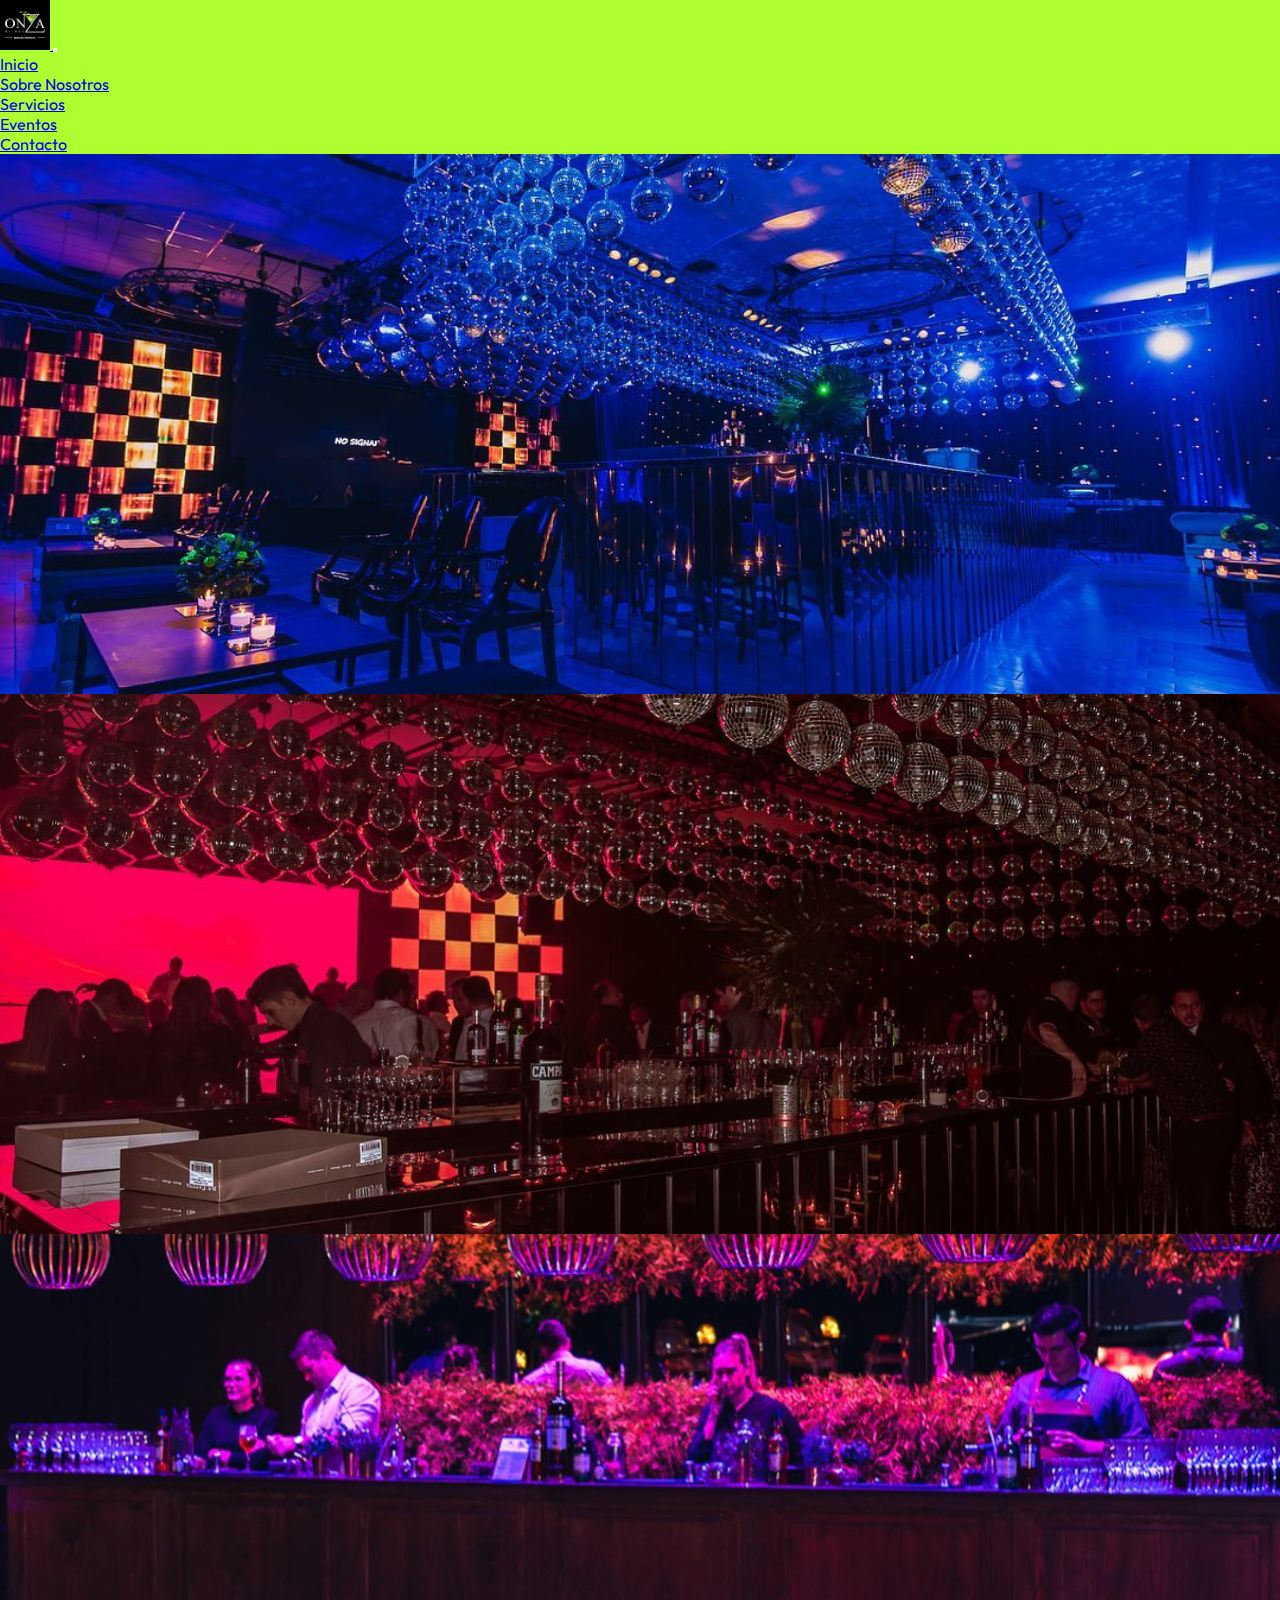
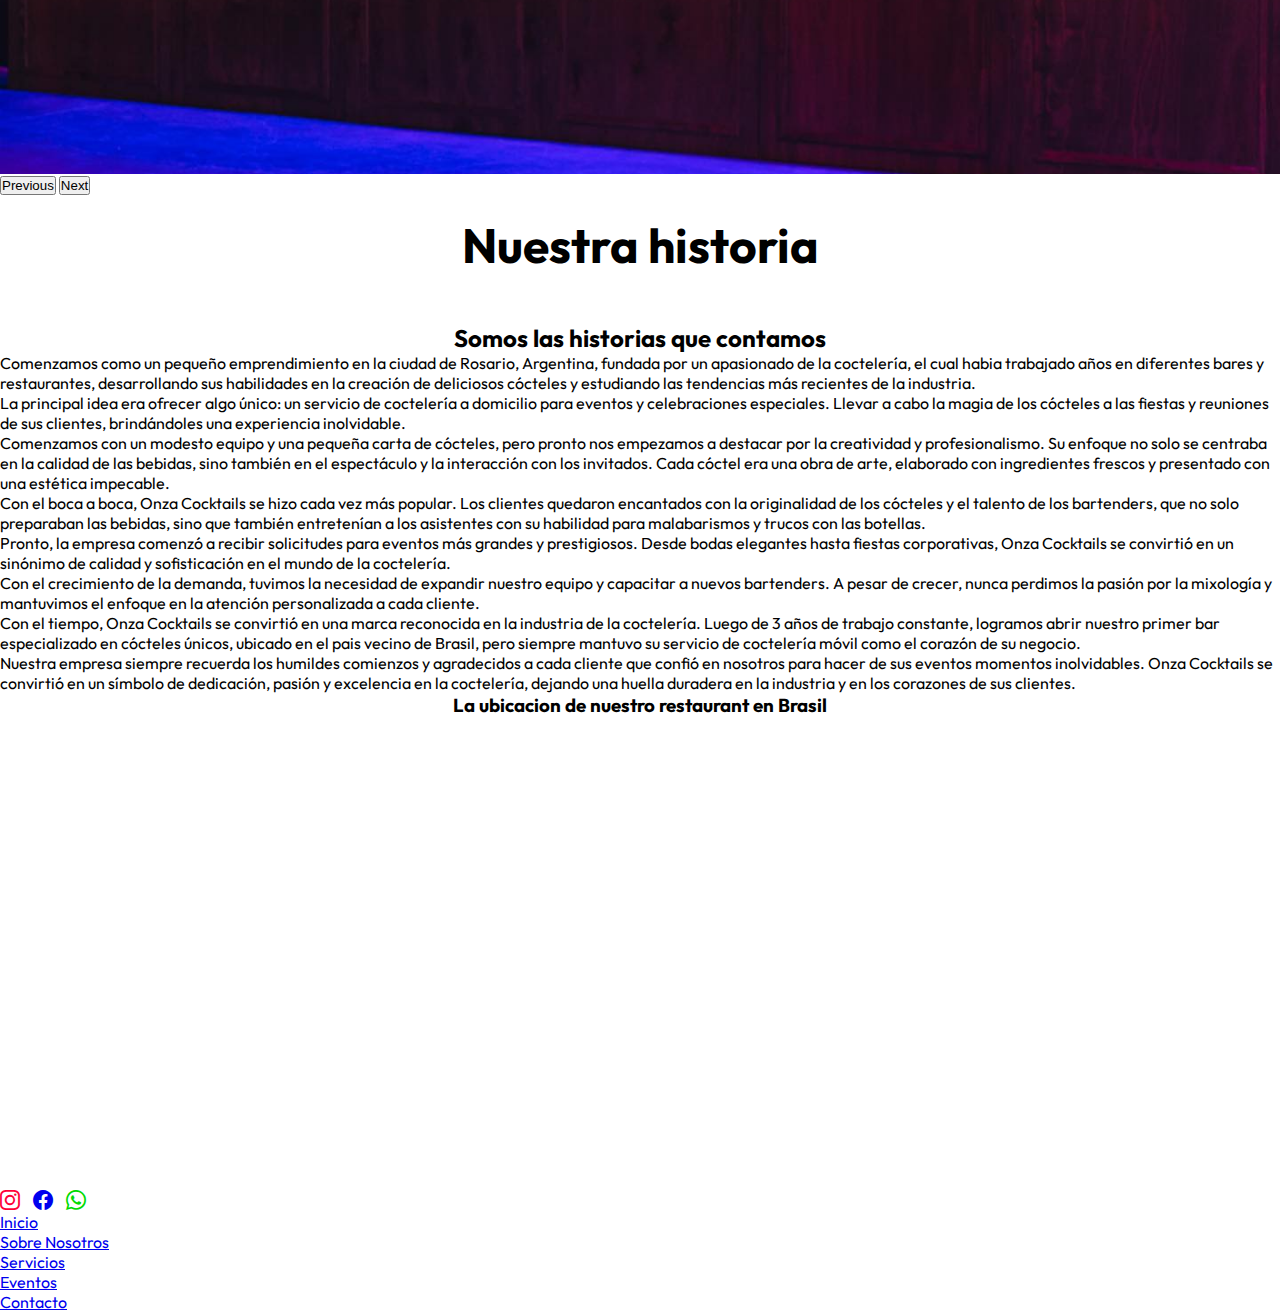
<file: pages/sobrenosotros.html>
<!DOCTYPE html>
<html lang="es">

<head>
  <meta charset="UTF-8">
  <meta name="viewport" content="width=device-width, initial-scale=1.0">
  <title>Nuestra historia</title>
  <link href="https://cdn.jsdelivr.net/npm/bootstrap@5.1.3/dist/css/bootstrap.min.css" rel="stylesheet"
    integrity="sha384-1BmE4kWBq78iYhFldvKuhfTAU6auU8tT94WrHftjDbrCEXSU1oBoqyl2QvZ6jIW3" crossorigin="anonymous">
  <link rel="stylesheet" href="https://cdn.jsdelivr.net/npm/bootstrap-icons@1.10.5/font/bootstrap-icons.css">
  <link rel="shortcut icon" href="../favicon.ico" type="image/x-icon">
  <link rel="stylesheet" href="../css/estilos.css">
</head>

<body>
  <header class="header">
    <!--Navegacion de bootstrap con menu hamburguesa modificada con colores propios-->
    <nav class="navbar navbar-expand-lg fixed-top navbar-light bgGreey">
      <div class="container">
        <a class="navbar-brand" href="../index.html">
          <img src="../assets/img/logo.png" alt="Logo">
        </a>
        <button class="navbar-toggler" type="button" data-bs-toggle="collapse" data-bs-target="#navbarSupportedContent"
          aria-controls="navbarSupportedContent" aria-expanded="false" aria-label="Toggle navigation">
          <span class="navbar-toggler-icon"></span>
        </button>
        <div class="collapse navbar-collapse" id="navbarSupportedContent">
          <ul class="navbar-nav me-auto mb-2 mb-lg-0 w-100 justify-content-end">
            <li class="nav-item">
              <a class="nav-link" aria-current="page" href="../index.html">Inicio</a>
            </li>
            <li class="nav-item">
              <a class="nav-link active" href="./sobrenosotros.html">Sobre Nosotros</a>
            </li>
            <li class="nav-item">
              <a class="nav-link" href="../pages/servicios.html">Servicios</a>
            </li>
            <li class="nav-item">
              <a class="nav-link" href="../pages/eventos.html">Eventos</a>
            </li>
            <li class="nav-item">
              <a class="nav-link" href="../pages/contacto.html">Contacto</a>
            </li>
          </ul>
        </div>
      </div>
    </nav>
    <!--carrusel-HAY QUE ACOMODAR EL TAMAÑO DE IMAGENES-->
    <div id="carouselExampleFade" class="carousel slide carousel-fade" data-bs-ride="carousel">
      <div class="carousel-inner">
        <div class="carousel-item active">
          <img src="../assets/img/barra.jpg" class="d-block w-100" alt="imagenBarra">
        </div>
        <div class="carousel-item">
          <img src="../assets/img/barra2.jpg" class="d-block w-100" alt="imagenBarra2">
        </div>
        <div class="carousel-item">
          <img src="../assets/img/barra3.jpg" class="d-block w-100" alt="imagenBarra3">
        </div>
      </div>
      <button class="carousel-control-prev" type="button" data-bs-target="#carouselExampleFade" data-bs-slide="prev">
        <span class="carousel-control-prev-icon" aria-hidden="true"></span>
        <span class="visually-hidden">Previous</span>
      </button>
      <button class="carousel-control-next" type="button" data-bs-target="#carouselExampleFade" data-bs-slide="next">
        <span class="carousel-control-next-icon" aria-hidden="true"></span>
        <span class="visually-hidden">Next</span>
      </button>
    </div>
  </header>
  <!--Breve resumen de historia-->
  <main class="container-fluid">
    <section>
      <div class="contenedorTituloPrincipal">
        <h1>Nuestra historia</h1>
        <h2>Somos las historias que contamos</h2>
      </div>
      <p class="text-start">Comenzamos como un pequeño emprendimiento en la ciudad de Rosario, Argentina, fundada por un
        apasionado de la coctelería, el cual habia trabajado años en diferentes bares y restaurantes, desarrollando sus
        habilidades en la creación de deliciosos cócteles y estudiando las tendencias más recientes de la industria.</p>

      <p class="text-start">La principal idea era ofrecer algo único: un servicio de coctelería a domicilio para eventos
        y celebraciones especiales. Llevar a cabo la magia de los cócteles a las fiestas y reuniones de sus clientes,
        brindándoles una experiencia inolvidable.</p>

      <p class="text-start"> Comenzamos con un modesto equipo y una pequeña carta de cócteles, pero pronto nos empezamos
        a destacar por la creatividad y profesionalismo. Su enfoque no solo se centraba en la calidad de las bebidas,
        sino también en el espectáculo y la interacción con los invitados. Cada cóctel era una obra de arte, elaborado
        con ingredientes frescos y presentado con una estética impecable.</p>

      <p class="text-start">Con el boca a boca, Onza Cocktails se hizo cada vez más popular. Los clientes quedaron
        encantados con la originalidad de los cócteles y el talento de los bartenders, que no solo preparaban las
        bebidas, sino que también entretenían a los asistentes con su habilidad para malabarismos y trucos con las
        botellas.</p>

      <p class="text-start">Pronto, la empresa comenzó a recibir solicitudes para eventos más grandes y prestigiosos.
        Desde bodas elegantes hasta fiestas corporativas, Onza Cocktails se convirtió en un sinónimo de calidad y
        sofisticación en el mundo de la coctelería.

      <p class="text-start">Con el crecimiento de la demanda, tuvimos la necesidad de expandir nuestro equipo y
        capacitar a nuevos bartenders. A pesar de crecer, nunca perdimos la pasión por la mixología y mantuvimos el
        enfoque en la atención personalizada a cada cliente.</p>

      <p class="text-start">Con el tiempo, Onza Cocktails se convirtió en una marca reconocida en la industria de la
        coctelería. Luego de 3 años de trabajo constante, logramos abrir nuestro primer bar especializado en cócteles
        únicos, ubicado en el pais vecino de Brasil, pero siempre mantuvo su servicio de coctelería móvil como el
        corazón de su negocio.</p>

      <p class="text-start">Nuestra empresa siempre recuerda los humildes comienzos y agradecidos a cada cliente que
        confió en nosotros para hacer de sus eventos momentos inolvidables. Onza Cocktails se convirtió en un símbolo de
        dedicación, pasión y excelencia en la coctelería, dejando una huella duradera en la industria y en los corazones
        de sus clientes.</p>
      <div class="container">
        <h3>La ubicacion de nuestro restaurant en Brasil</h3>
        <div class="row justify-content-center">
          <div class="col-sm-4">
            <div class="embed-responsive embed-responsive-16by9">
              <iframe class="map-container"
                src="https://www.google.com/maps/embed?pb=!1m18!1m12!1m3!1d954177.5634681946!2d-46.376735623954175!3d-20.902013435507175!2m3!1f0!2f0!3f0!3m2!1i1024!2i768!4f13.1!3m3!1m2!1s0x94b4138b500c33d9%3A0xde459520bb7e435e!2sOnzaCocktails%20Piumhi!5e0!3m2!1ses-419!2sar!4v1687287396843!5m2!1ses-419!2sar"
                style="border:0;" allowfullscreen="" loading="lazy"
                referrerpolicy="no-referrer-when-downgrade"></iframe>

    </section>
  </main>
  <!--Comienza el footer-->
  <footer class="footer container-fluid">
    <div class="row justify-content-center align-items-center bg-black">
      <div class="text text-center">
        <a target="_blank" href="https://www.instagram.com/onzacocktails/"><i class="bi bi-instagram"></i></a>
        <a target="_blank" href="http://www.facebook.com/OnzaDrinks"><i class="bi bi-facebook"></i></a>
        <a target="_blank" href="../pages/404.html"><i class="bi bi-whatsapp"></i></a>
      </div>
      <ul class="nav justify-content-center">
        <li class="nav-item">
          <a class="nav-link" aria-current="page" href="../index.html">Inicio</a>
        </li>
        <li class="nav-item">
          <a class="nav-link active" href="../pages/sobrenosotros.html">Sobre Nosotros</a>
        </li>
        <li class="nav-item">
          <a class="nav-link" href="../pages/servicios.html">Servicios</a>
        </li>
        <li class="nav-item">
          <a class="nav-link" href="../pages/eventos.html">Eventos</a>
        </li>
        <li class="nav-item">
          <a class="nav-link" href="../pages/contacto.html">Contacto</a>
        </li>
      </ul>
    </div>
  </footer>
  <script src="https://cdn.jsdelivr.net/npm/bootstrap@5.1.3/dist/js/bootstrap.bundle.min.js"
    integrity="sha384-ka7Sk0Gln4gmtz2MlQnikT1wXgYsOg+OMhuP+IlRH9sENBO0LRn5q+8nbTov4+1p"
    crossorigin="anonymous"></script>
</body>

</html>
</file>
<file: css/estilos.css>
@import url('https://fonts.googleapis.com/css2?family=Comfortaa:wght@300&family=Outfit:wght@100;200;300;400;500;600&family=Playfair+Display:ital@0;1&display=swap');

/*PUEDE HABER ERRORES PORQUE ESTUVE PONIENDO Y SACANDO CLASES, SE ME COMPLICA UN POCO BOOTSTRAMPS, YA QUE AL MODIFICAR ALGO SE MUEVE TODO*/

*{
    margin: 0;
    padding: 0;
    box-sizing: border-box;
}

body {
    font-family: 'Outfit', sans-serif;
}
header {
    margin-bottom: 20px;
}
.bgGreey{
    background-color: greenyellow;
}
.carousel-item{
    width: 100%;
    height: 60vh;
}
.carousel-item img{
    width: 100%;
    height: 100%;
    object-fit: cover;
}
.navbar-brand img {
    height: 50px;
    width: auto;
  }
@media screen and (min-width:0px) and (max-width: 768px){
    .carousel-item{
        height: 40vh;
    }
    .carousel-item img{
        width: 100%;
        height: 100%;
        object-fit: cover;
    }

}
main {
    margin-top: 20px;
    margin-bottom: 20px;
}
.contenedorTituloPrincipal h1{
    font-size: 3rem;
    margin-bottom: 3rem;
    text-align: center;
}
.contenedorTituloPrincipal h2{
    text-align: center;
}
.container h3{
    text-align: center;
}

.map-container{
        display: flex;
        justify-content: center;
        align-items: center;
        height: 50vh
}

.bi-instagram{
    padding-right: 10px;
    font-size: 20px;
    color: rgb(255, 0, 55);
}
.bi-facebook{
    padding-right: 10px;
    font-size: 20px;
}
.bi-whatsapp{
    font-size: 20px;
    color: rgb(1, 218, 1);
}
.banner {
    /* Estilos personalizados para el banner */
    background-color: #141111;
    padding: 20px;
    text-align: center;
}
</file>
